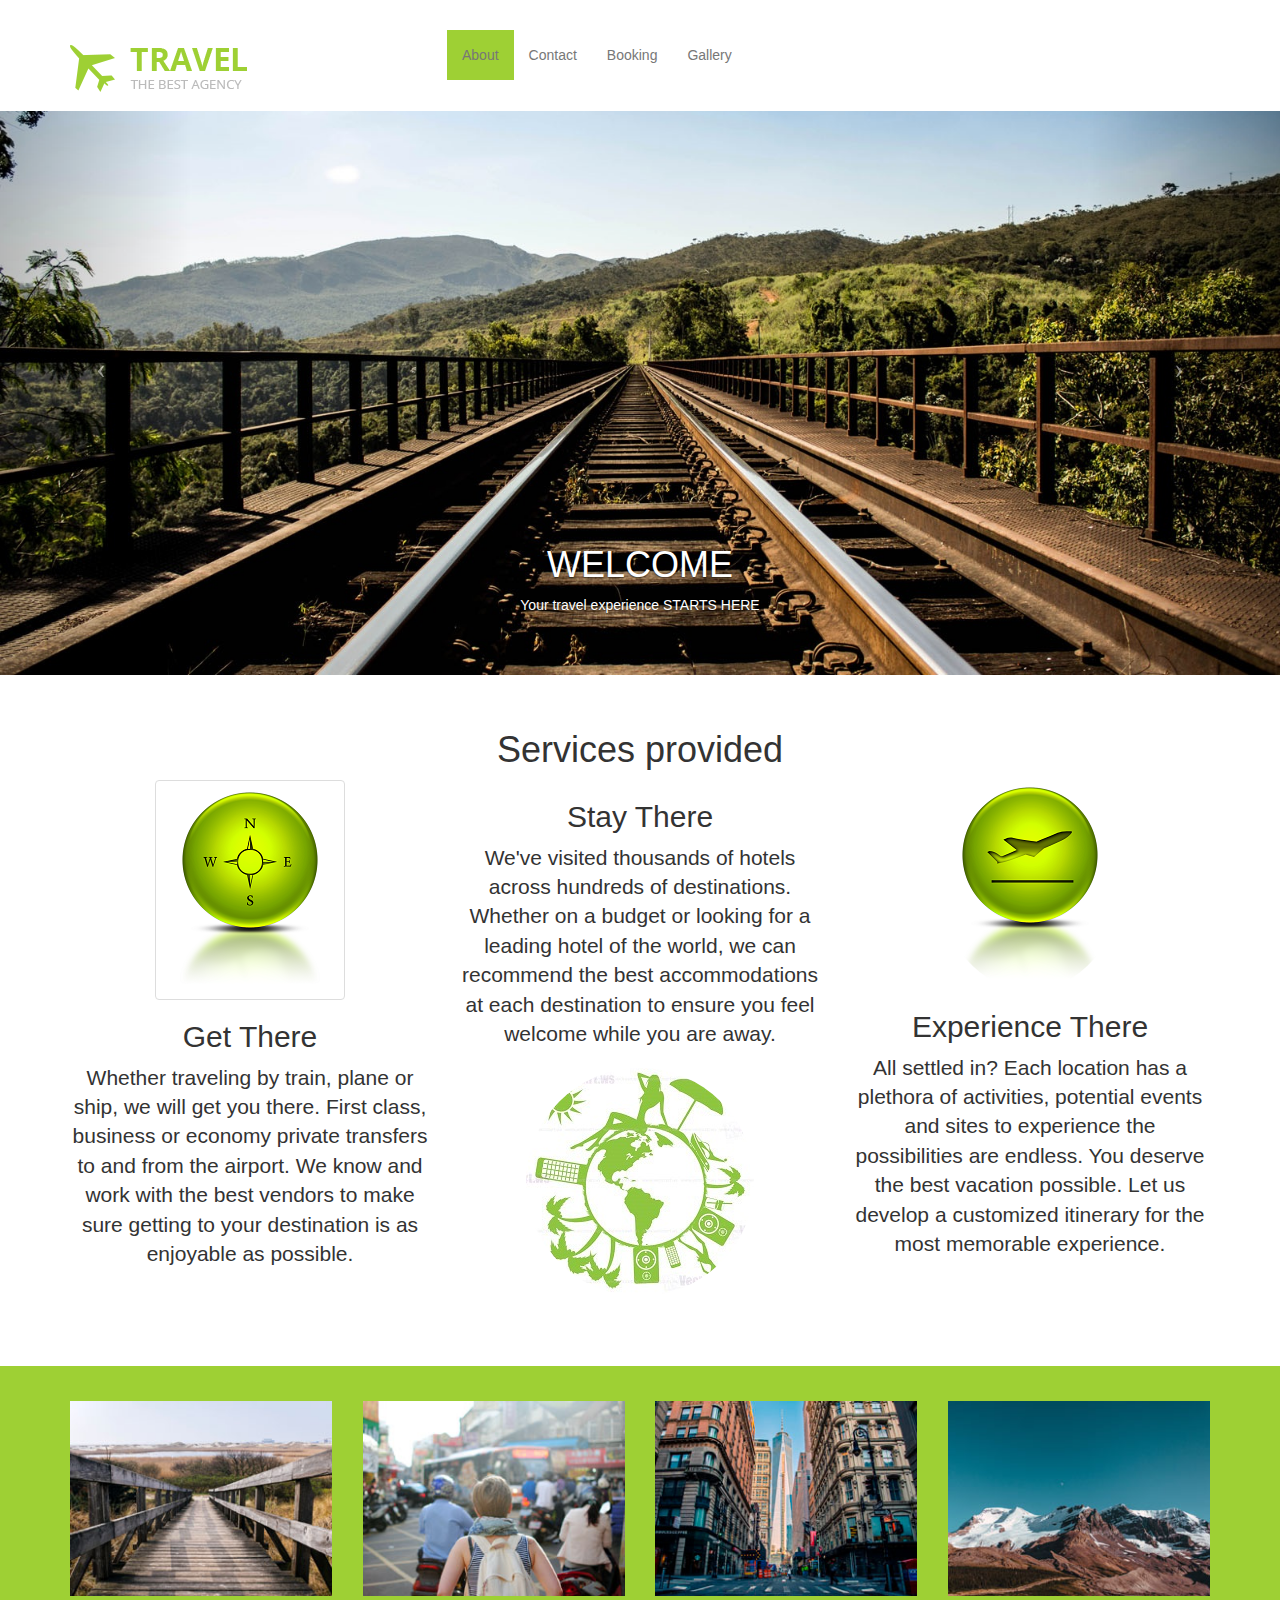
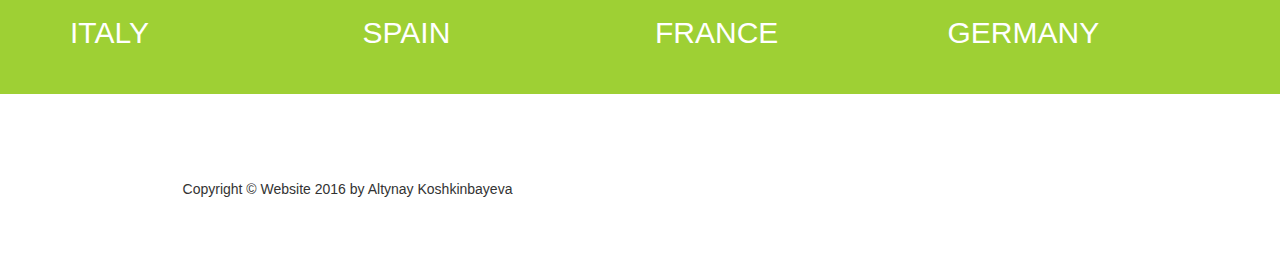
<file: index.html>
<html lang="en">

<head>

    <meta charset="utf-8">
    <meta http-equiv="X-UA-Compatible" content="IE=edge">
    <meta name="viewport" content="width=device-width, initial-scale=1">
    <meta name="description" content="">
    <meta name="author" content="">
    <title>My Travel Agency</title>
    <link href="css/bootstrap.min.css" rel="stylesheet">
    <link href="css/travel.css" rel="stylesheet">
    <link href="font-awesome/css/font-awesome.min.css" rel="stylesheet" type="text/css">


</head>
<body>

<nav class="navbar navbar-default navbar-fixed-top">
  <div class="container">
    <div class="navbar-header">
      <button type="button" class="navbar-toggle collapsed" data-toggle="collapse" 
 
data-target="#navbar-collapse">
        <span class="sr-only">Toggle navigation</span>
        <span class="icon-bar"></span>
        <span class="icon-bar"></span>
        <span class="icon-bar"></span>
      </button>
      <a class="navbar-brand" href="index.html"><img src="img/logo.png"></a>
    </div>
    <div class="collapse navbar-collapse" id="navbar-collapse">
      <ul class="nav navbar-nav">
        <li class="active">
          <a href="about.php">About <span class="sr-only">(current)</span></a>
        </li>
        
              <li>
                <a href="cont.php">Contact</a>
              </li>
              <li>
                <a href="book.php">Booking</a>
              </li>
              <li>
                <a href="photo.html">Gallery</a>
              </li>
            </ul>


    </div>
  </div>
</nav>
<hr>
    <div id="carousel-example"  class="carousel slide" data-ride="carousel">
      <div class="carousel-inner">
        <div class="item active">
          <img src="img/slide_1.jpg">
          <div class="carousel-caption">
            <h1>WELCOME</h1>
            <p>Your travel experience STARTS HERE</p>
          </div>
        </div>
        <div class="item">
          <img src="img/slide_2.jpg">
          <div class="carousel-caption"></div>
        </div>
        <div class="item">
          <img src="img/slide_3.jpg">
          <div class="carousel-caption"></div>
        </div>
      </div>

      <a class="left carousel-control" href="index.html#carousel-example" data-slide="prev"><i class="icon-prev  fa fa-angle-left"></i></a>
      <a class="right carousel-control" href="index.html#carousel-example" data-slide="next"><i class="icon-next fa fa-angle-right"></i></a>
    </div>
       
        <div class="section">
      <div class="container">
        <div class="row">
          <div class="col-md-12 text-center">
            <h1 class="text-center">Services provided</h1>
          </div>
        </div>
        <div class="row">
          <div class="col-md-4 text-center">
            <img class="center-block img-responsive img-thumbnail" src="img/pr2.png">
            <h2 class="text-center">Get There</h2>
            <p class="lead text-center">Whether traveling by train, plane or ship, we will get you there. First
              class, business or economy private transfers to and from the airport. We
              know and work with the best vendors to make sure getting to your destination
              is as enjoyable as possible.</p>
          </div>
          <div class="col-md-4 text-left">
            <h2 class="text-center">Stay There</h2>
            <p class="lead text-center">We've visited thousands of hotels across hundreds of destinations. Whether
              on a budget or looking for a leading hotel of the world, we can recommend
              the best accommodations at each destination to ensure you feel welcome
              while you are away.</p>
            <img src="img/pr1.jpg" class="center-block img-circle img-responsive">
          </div>
          <div class="col-md-4">
            <img src="img/pr3.png" class="center-block img-circle img-responsive">
            <h2 class="text-center">Experience There</h2>
            <p class="lead text-center">All settled in? Each location has a plethora of activities, potential
              events and sites to experience the possibilities are endless. You deserve
              the best vacation possible. Let us develop a customized itinerary for the
              most memorable experience.</p>
          </div>
        </div>
      </div>
    </div>
    
    <div class="cover">
      <div class="cover-image"></div>
    </div><div class="section">
    <div class="section section-success">
      <div class="container text-justify">
        <div class="row">
          <div class="col-md-3 text-justify">
            <img src="img/destination_1.jpg" class="img-responsive">
            <h2>ITALY</h2>
          
          </div>
          <div class="col-md-3">
            <img src="img/destination_2.jpg" class="img-responsive">
            <h2>SPAIN</h2>
          
          </div>
          <div class="col-md-3">
            <img src="img/destination_3.jpg" class="img-responsive">
            <h2>FRANCE</h2>
          
          </div>
          <div class="col-md-3">
            <img src="img/destination_4.jpg" class="img-responsive">
            <h2>GERMANY</h2>
             
          </div>
         </div>
      </div>
    </div>


        

        
          
          <footer class="section section-primary">
      <div class="container">
        <div class="row text-left">
          <div class="col-sm-6">
        
            
            <p class="text-center">Copyright © Website 2016 by Altynay Koshkinbayeva</p>
          </div>
          <div class="col-sm-6">
            <p class="text-info text-right"></p>
            
        
          </div>
        </div>
      </div>
    </footer>
  
  <script type="text/javascript" src="js/jquery.js"></script>
    <script type="text/javascript" src="js/bootstrap.min.js"></script>
    <script>
    $('.carousel').carousel({
        interval: 5000 })
    </script>

</body>

</html>
</file>
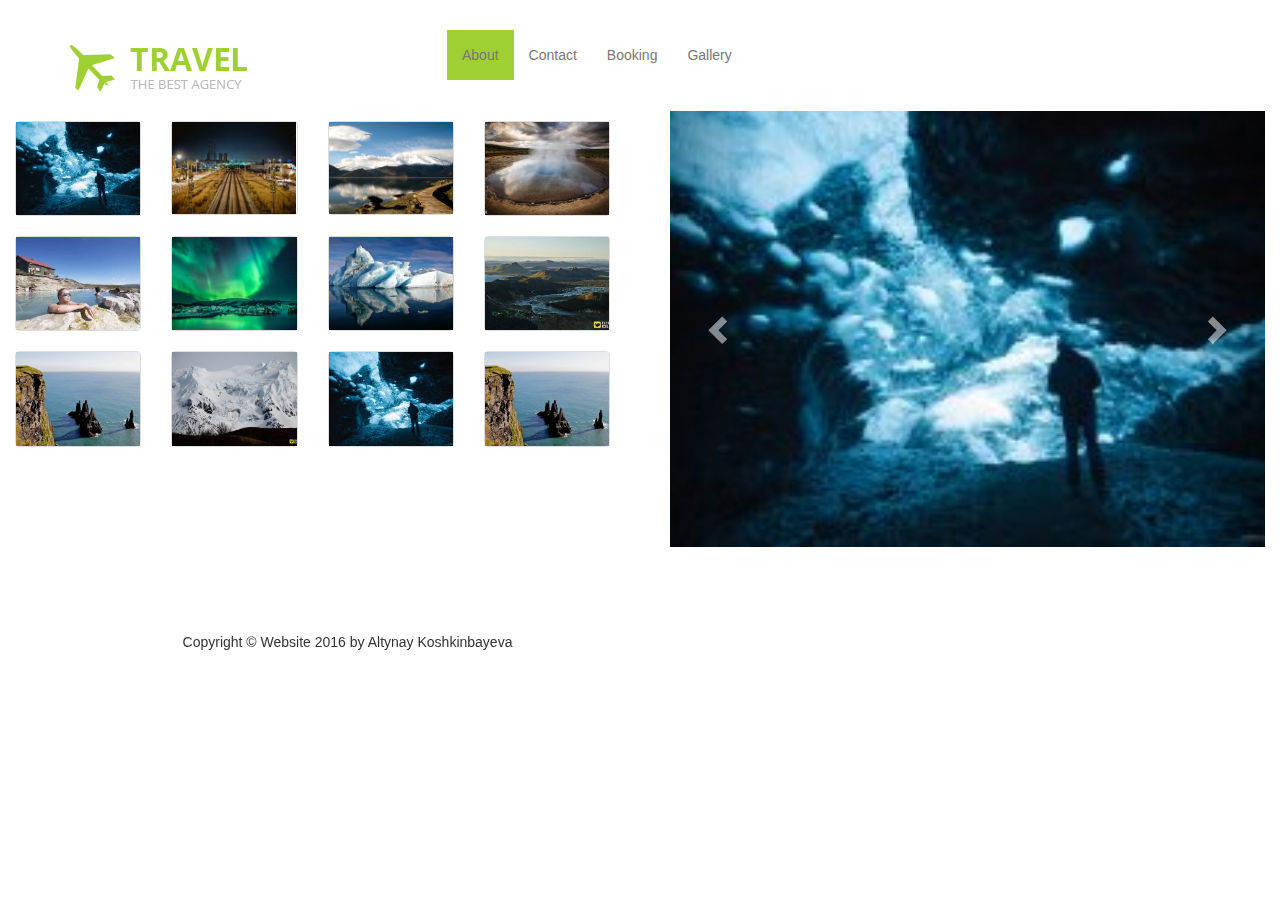
<file: photo.html>
<html lang="en">

<head>

    <meta charset="utf-8">
    <meta http-equiv="X-UA-Compatible" content="IE=edge">
    <meta name="viewport" content="width=device-width, initial-scale=1">
    <meta name="description" content="">
    <meta name="author" content="">
    <title>My Travel Agency</title>
    <link href="css/bootstrap.min.css" rel="stylesheet">
    <link href="css/travel.css" rel="stylesheet">
    <link href="font-awesome/css/font-awesome.min.css" rel="stylesheet" type="text/css">


</head>
<body>

<nav class="navbar navbar-default navbar-fixed-top">
  <div class="container">
    <div class="navbar-header">
      <button type="button" class="navbar-toggle collapsed" data-toggle="collapse" 
 
data-target="#navbar-collapse">
        <span class="sr-only">Toggle navigation</span>
        <span class="icon-bar"></span>
        <span class="icon-bar"></span>
        <span class="icon-bar"></span>
      </button>
      <a class="navbar-brand" href="index.html"><img src="img/logo.png"></a>
    </div>
    <div class="collapse navbar-collapse" id="navbar-collapse">
      <ul class="nav navbar-nav">
        <li class="active">
          <a href="about.php">About <span class="sr-only">(current)</span></a>
        </li>
        
              <li>
                <a href="cont.php">Contact</a>
              </li>
    <li>
                <a href="book.php">Booking</a>
              </li>
              <li>
                <a href="photo.html">Gallery</a>
              </li>
            </ul>

      
    </div>
  </div>
</nav>
<hr>
<div class="containers" style>
    <div id="main_area">
       
        <div class="row">
            <div class="col-sm-6" id="slider-thumbs">
               
                <ul class="hide-bullets">
                    <li class="col-sm-3">
                        <a class="thumbnail" id="carousel-selector-0">
                            <img src="img/1.jpg">
                        </a>
                    </li>

                    <li class="col-sm-3">
                        <a class="thumbnail" id="carousel-selector-1"><img src="img/2.jpg"></a>
                    </li>

                    <li class="col-sm-3">
                        <a class="thumbnail" id="carousel-selector-2"><img src="img/3.jpg"></a>
                    </li>

                    <li class="col-sm-3">
                        <a class="thumbnail" id="carousel-selector-3"><img src="img/4.jpg"></a>
                    </li>

                    <li class="col-sm-3">
                        <a class="thumbnail" id="carousel-selector-4"><img src="img/5.jpg"></a>
                    </li>

                    <li class="col-sm-3">
                        <a class="thumbnail" id="carousel-selector-5"><img src="img/6.jpg"></a>
                    </li>
                    <li class="col-sm-3">
                        <a class="thumbnail" id="carousel-selector-6"><img src="img/7.jpg"></a>
                    </li>

                    <li class="col-sm-3">
                        <a class="thumbnail" id="carousel-selector-7"><img src="img/8.jpg"></a>
                    </li>

                    <li class="col-sm-3">
                        <a class="thumbnail" id="carousel-selector-8"><img src="img/9.jpg"></a>
                    </li>

                    <li class="col-sm-3">
                        <a class="thumbnail" id="carousel-selector-9"><img src="img/10.jpg"></a>
                    </li>
                 <li class="col-sm-3">
                        <a class="thumbnail" id="carousel-selector-6"><img src="img/1.jpg"></a>
                    </li>

                    <li class="col-sm-3">
                        <a class="thumbnail" id="carousel-selector-7"><img src="img/9.jpg"></a>
                    </li>
                </ul>
            </div>
            <div class="col-sm-6">
                <div class="col-xs-12" id="slider">
                    <!-- Top part of the slider -->
                    <div class="row">
                        <div class="col-sm-12" id="carousel-bounding-box">
                            <div class="carousel slide" id="myCarousel">
                                <!-- Carousel items -->
                                <div class="carousel-inner">
                                    <div class="active item" data-slide-number="0">
                                        <img src="img/1.jpg"></div>

                                    <div class="item" data-slide-number="1">
                                        <img src="img/2.jpg"></div>

                                    <div class="item" data-slide-number="2">
                                        <img src="img/3.jpg"></div>

                                    <div class="item" data-slide-number="3">
                                        <img src="img/4.jpg"></div>

                                    <div class="item" data-slide-number="4">
                                        <img src="img/5.jpg"></div>

                                    <div class="item" data-slide-number="5">
                                        <img src="img/6.jpg"></div>
                                    
                                    <div class="item" data-slide-number="6">
                                        <img src="img/7.jpg"></div>
                                    
                                    <div class="item" data-slide-number="7">
                                        <img src="img/8.jpg"></div>
                                    
                                    <div class="item" data-slide-number="8">
                                        <img src="img/9.jpg"></div>
                                    
                                    <div class="item" data-slide-number="9">
                                        <img src="img/10.jpg"></div>
                                     <div class="item" data-slide-number="6">
                                        <img src="img/1.jpg"></div>
                                    
                                    <div class="item" data-slide-number="7">
                                        <img src="img/9.jpg"></div>
                                    
                                   
                                </div>
                                <!-- Carousel nav -->
                                <a class="left carousel-control" href="#myCarousel" role="button" data-slide="prev">
                                    <span class="glyphicon glyphicon-chevron-left"></span>
                                </a>
                                <a class="right carousel-control" href="#myCarousel" role="button" data-slide="next">
                                    <span class="glyphicon glyphicon-chevron-right"></span>
                                </a>
                            </div>
                        </div>
                    </div>
                </div>
            </div>
            <!--/Slider-->
        </div>

    </div>
</div>


    </footer>
  
  <script type="text/javascript" src="js/jquery.js"></script>
    <script type="text/javascript" src="js/bootstrap.min.js"></script>
    <script>
    $('.carousel').carousel({
        interval: 5000 })
    </script>

        <footer class="section section-primary">
      <div class="container">
        <div class="row text-left">
          <div class="col-sm-6">
        
            
            <p class="text-center">Copyright © Website 2016 by Altynay Koshkinbayeva</p>
          </div>
          <div class="col-sm-6">
            <p class="text-info text-right"></p>
            
        
          </div>
        </div>
      </div>
    </footer>
  
  <script type="text/javascript" src="js/jquery.js"></script>
    <script type="text/javascript" src="js/bootstrap.min.js"></script>
    <script>
    $('.carousel').carousel({
        interval: 5000 })
    </script>

</body>

</html>
</body>

</html>
</file>
<file: css/travel.css>
html,
body {
    height: 100%;
}

body {
    padding-top: 10px; 
    padding: 0px:;
     }
.img-portfolio {
    margin-bottom: 30px;
}

.img-hover:hover {
    opacity: 0.8;
}

.section-success {
    background-color:  #9ed034; !important;
    color: #ffffff;}
.section {
    position: relative;
    padding: 35px 0;
}

.page-top {

    margin-top: 0px;
    margin-bottom: 100px;
    margin-right: 150px;
    margin-left: 80px;
}

footer {
    margin: 0px 0;
}
.btn-primary1 {
    color: #ffffff;
    background-color: #9ed034;
    border-color: #9ed034;
}
.section-primary {
    background="header_2.png"
    color: #ffffff;}
    
.col-md-6 {background: url('header_1.jpg') no-repeat center center;
}

.navbar-default {
    background-color: white;
    border-color: white;
    padding-top: 30px;
    padding-bottom: 30px;
}

.navbar-default .navbar-nav > li > a {
    color: #777;
}
.navbar-brand {
    padding-right: 200px;
}

.navbar-default .navbar-nav > li > a:hover,
.navbar-default .navbar-nav > li > a:focus {
    color: #9ed034;
}

.navbar-default .navbar-nav > .active > a, 
.navbar-default .navbar-nav > .active > a:hover, 
.navbar-default .navbar-nav > .active > a:focus {
    color: #777;
    background-color: #9ed034;
    
}

.navbar-default .navbar-nav > .open > a, 
.navbar-default .navbar-nav > .open > a:hover, 
.navbar-default .navbar-nav > .open > a:focus {
    color: #9ed034;
    background-color: white;
}
.navbar-default .navbar-nav > .dropdown > a .caret {
    border-top-color: #9ed034;
    border-bottom-color: #9ed034;
}

.navbar-default .navbar-nav > .dropdown > a:hover .caret,
.navbar-default .navbar-nav > .dropdown > a:focus .caret {
    border-top-color: white;
    border-bottom-color: white;
}

.navbar-default .navbar-nav > .open > a .caret, 
.navbar-default .navbar-nav > .open > a:hover .caret, 
.navbar-default .navbar-nav > .open > a:focus .caret {
    border-top-color: #9ed034;
    border-bottom-color: #9ed034;
}

.navbar-default .navbar-toggle {
    border-color: #9ed034;
}

.navbar-default .navbar-toggle:hover,
.navbar-default .navbar-toggle:focus {
    background-color: #9ed034;
}
.navbar-default .navbar-toggle .icon-bar {
    background-color: #9ed034;
}
 
@media (max-width: 767px) {
    .navbar-default .navbar-nav .open .dropdown-menu > li > a {
        color: #777;
    }
    .navbar-default .navbar-nav .open .dropdown-menu > li > a:hover,
    .navbar-default .navbar-nav .open .dropdown-menu > li > a:focus {
        color: #777;
        background-color: transparent;
    }
}
.hide-bullets {
    list-style:none;
    margin-left: -40px;
    margin-top:20px;
}

.thumbnail {
    padding: 0;
}

.carousel-inner>.item>img, .carousel-inner>.item>a>img {
    width: 100%;
}
.containers{
    margin-top: 0px;

}
.col-sm-6 {
    margin-top:50px;
}
.rows{
    margin-top:50px;
}
</file>
